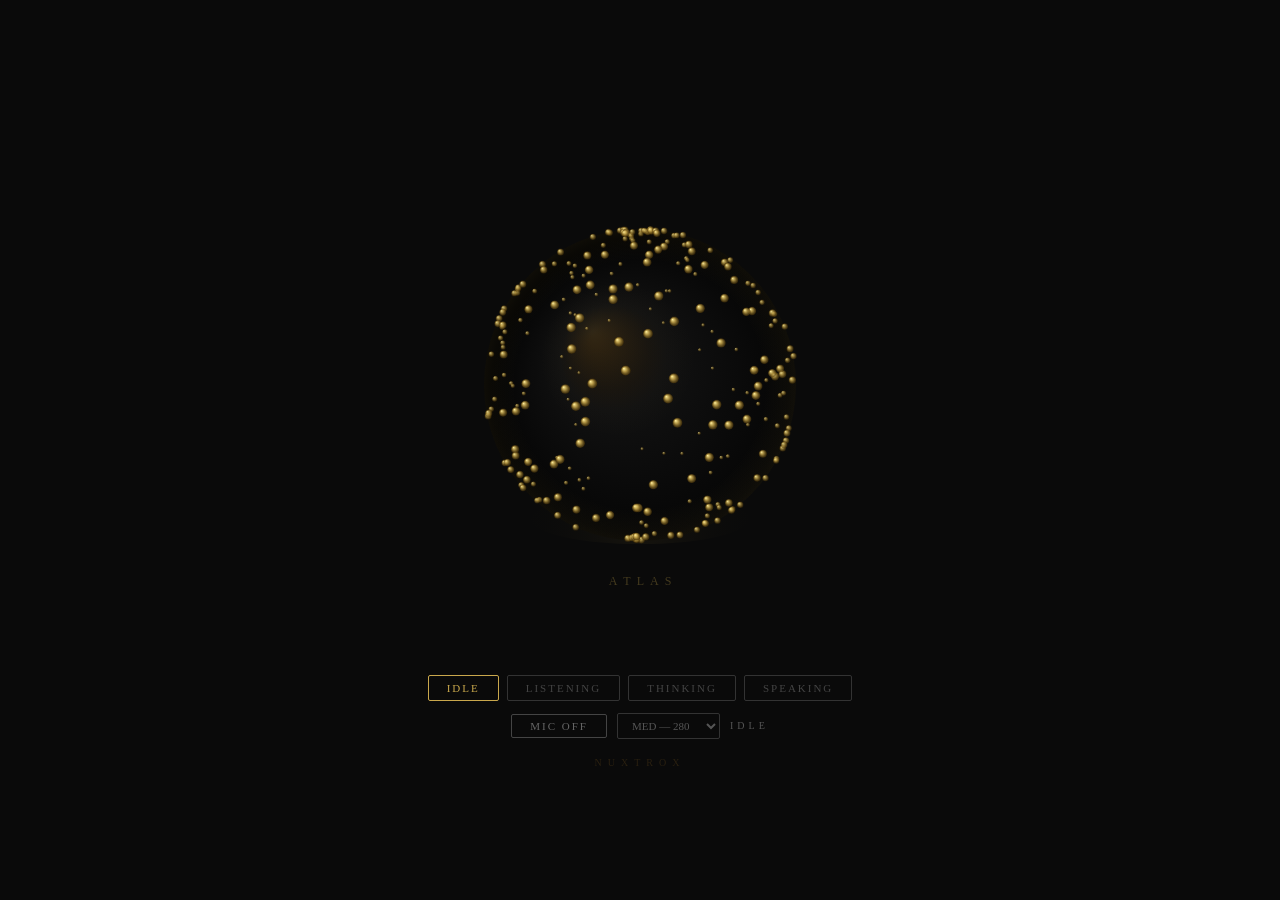
<file: Atlas Orb Final.html>
<!DOCTYPE html>
<html lang="en">
<head>
<meta charset="UTF-8">
<meta name="viewport" content="width=device-width, initial-scale=1.0">
<title>Atlas Orb v2 — NUXTROX</title>
<style>
  *{margin:0;padding:0;box-sizing:border-box;}
  body{background:#0a0a0a;display:flex;flex-direction:column;align-items:center;justify-content:center;min-height:100vh;font-family:Georgia,serif;}
  canvas{display:block;border-radius:16px;}
  #ui{display:flex;flex-direction:column;align-items:center;gap:12px;margin-top:22px;}
  .btn-state{font-family:Georgia,serif;font-size:11px;letter-spacing:2px;padding:6px 18px;border-radius:2px;cursor:pointer;background:#0a0a0a;transition:all 0.3s;}
  .btn-state:hover{background:#1a1508;}
  #micBtn{font-family:Georgia,serif;font-size:11px;letter-spacing:2px;padding:5px 18px;border-radius:2px;cursor:pointer;background:#0a0a0a;border:1px solid #444;color:#666;transition:all 0.3s;}
  #quality{font-family:Georgia,serif;font-size:11px;background:#0a0a0a;color:#555;border:1px solid #333;padding:5px 10px;border-radius:2px;}
  #stateLabel{font-family:Georgia,serif;font-size:10px;letter-spacing:4px;color:#555;}
  #brand{font-family:Georgia,serif;font-size:10px;letter-spacing:6px;color:#2a2010;margin-top:18px;}
</style>
</head>
<body>

<canvas id="orb"></canvas>

<div id="ui">
  <div style="display:flex;gap:8px;">
    <button class="btn-state" onclick="setState('idle')"   id="s0" style="border:1px solid #C9A84C;color:#C9A84C;">IDLE</button>
    <button class="btn-state" onclick="setState('listen')" id="s1" style="border:1px solid #333;color:#444;">LISTENING</button>
    <button class="btn-state" onclick="setState('think')"  id="s2" style="border:1px solid #333;color:#444;">THINKING</button>
    <button class="btn-state" onclick="setState('speak')"  id="s3" style="border:1px solid #333;color:#444;">SPEAKING</button>
  </div>
  <div style="display:flex;gap:10px;align-items:center;">
    <button id="micBtn" onclick="toggleMic()">MIC OFF</button>
    <select id="quality" onchange="setQuality(this.value)">
      <option value="low">LOW — 180</option>
      <option value="med" selected>MED — 280</option>
      <option value="high">HIGH — 400</option>
    </select>
    <div id="stateLabel">IDLE</div>
  </div>
</div>

<div id="brand">NUXTROX</div>

<script>
// ── CONFIG ────────────────────────────────────────────────────────
const CFG = {
  quality: 'med',
  particleCounts: {low:180, med:280, high:400},
  rotation:  {base:0.0014, active:0.0020},
  curl:      {base:0.007},
  damping:   {lat:0.74, lon:0.74},
  transition:{sec:0.55},
  glow:      {idle:0.07, listen:0.28, think:0.18, speak:0.36},
  burst:     {idle:3,    listen:20,   think:8,    speak:24},
  wave: {
    speed:  2.8,
    decay:  1.6,
    lift:   34,
    count:  6,
    minAmp: 0.08,
  },
};

// ── CANVAS — RESPONSIVE ───────────────────────────────────────────
const cv = document.getElementById('orb');
const ctx = cv.getContext('2d');
let W,H,cx,cy,SR;
function resize(){
  W = Math.min(window.innerWidth - 40, 780);
  H = Math.min(W * 0.70, 520);
  cv.width=W; cv.height=H;
  cv.style.width=W+'px'; cv.style.height=H+'px';
  cx=W/2; cy=H/2-8; SR=Math.min(W,H)*0.300;
}
resize();
window.addEventListener('resize', resize);

// ── SIMPLEX NOISE ─────────────────────────────────────────────────
const _p=(()=>{const a=[...Array(256)].map((_,i)=>i);for(let i=255;i>0;i--){const j=Math.floor(Math.random()*(i+1));[a[i],a[j]]=[a[j],a[i]];}return a;})();
const P=new Uint8Array(512);for(let i=0;i<512;i++)P[i]=_p[i&255];
const F2=0.5*(Math.sqrt(3)-1),G2=(3-Math.sqrt(3))/6;
const GV=[[1,1],[-1,1],[1,-1],[-1,-1],[1,0],[-1,0],[0,1],[0,-1]];
function sn(x,y){
  const s=(x+y)*F2,i=Math.floor(x+s),j=Math.floor(y+s);
  const t=(i+j)*G2,x0=x-(i-t),y0=y-(j-t);
  const i1=x0>y0?1:0,j1=x0>y0?0:1;
  const x1=x0-i1+G2,y1=y0-j1+G2,x2=x0-1+2*G2,y2=y0-1+2*G2;
  const ii=i&255,jj=j&255;
  const g0=P[ii+P[jj]]%8,g1=P[ii+i1+P[jj+j1]]%8,g2i=P[ii+1+P[jj+1]]%8;
  let n=0,t0=0.5-x0*x0-y0*y0,t1=0.5-x1*x1-y1*y1,t2=0.5-x2*x2-y2*y2;
  if(t0>=0){t0*=t0;n+=t0*t0*(GV[g0][0]*x0+GV[g0][1]*y0);}
  if(t1>=0){t1*=t1;n+=t1*t1*(GV[g1][0]*x1+GV[g1][1]*y1);}
  if(t2>=0){t2*=t2;n+=t2*t2*(GV[g2i][0]*x2+GV[g2i][1]*y2);}
  return 70*n;
}
const EPS=0.01;
function curlSphere(lat,lon,t,str){
  const dLat=(sn(lat+t*0.18,lon+EPS)-sn(lat+t*0.18,lon-EPS))/(2*EPS)*str;
  const dLon=(sn(lat+EPS,lon+t*0.18)-sn(lat-EPS,lon+t*0.18))/(2*EPS)*str/Math.max(Math.abs(Math.cos(lat)),0.12);
  return{dLat,dLon};
}

// ── WAVE SYSTEM ───────────────────────────────────────────────────
const waves=[];
function spawnWave(amplitude){
  if(waves.length>=CFG.wave.count) waves.shift();
  // Random point on unit sphere
  const th=Math.random()*Math.PI*2, ph=Math.acos(2*Math.random()-1);
  waves.push({
    ox:Math.sin(ph)*Math.cos(th),
    oy:Math.sin(ph)*Math.sin(th),
    oz:Math.cos(ph),
    radius:0,
    amp:amplitude,
  });
}
function angDist(ax,ay,az,bx,by,bz){
  return Math.acos(Math.max(-1,Math.min(1,ax*bx+ay*by+az*bz)));
}
function waveDisplace(ux,uy,uz){
  let total=0;
  for(let i=0;i<waves.length;i++){
    const w=waves[i];
    const dist=angDist(ux,uy,uz,w.ox,w.oy,w.oz);
    const diff=dist-w.radius;
    const width=0.38;
    if(Math.abs(diff)<width){
      const profile=Math.cos((diff/width)*(Math.PI/2));
      const decay=Math.exp(-w.radius*CFG.wave.decay);
      total+=profile*w.amp*decay*CFG.wave.lift;
    }
  }
  return total;
}

// ── PARTICLES ─────────────────────────────────────────────────────
let dots=[];
const PHI=Math.PI*(3-Math.sqrt(5));
function buildParticles(n){
  dots=[];
  for(let i=0;i<n;i++){
    const y=1-(i/(n-1))*2,r=Math.sqrt(1-y*y),th=PHI*i;
    dots.push({
      lat:Math.asin(Math.max(-1,Math.min(1,y))),
      lon:Math.atan2(r*Math.sin(th),r*Math.cos(th)),
      seed:Math.random()*100,
      phase:Math.random()*Math.PI*2,
      pAmp:0.5+Math.random()*0.9,
      velLat:0,velLon:0,
    });
  }
}
buildParticles(CFG.particleCounts[CFG.quality]);
function setQuality(q){CFG.quality=q;buildParticles(CFG.particleCounts[q]);}

// ── STATE ─────────────────────────────────────────────────────────
const STATES=['idle','listen','think','speak'];
const BIDS=['s0','s1','s2','s3'];
let currentState='idle',prevState='idle',transT=1.0;
let smoothAmp=0,lastWaveSpawn=0;

function setState(s){
  if(s===currentState)return;
  prevState=currentState;currentState=s;transT=0;
  BIDS.forEach((id,i)=>{
    const b=document.getElementById(id);
    b.style.borderColor=STATES[i]===s?'#C9A84C':'#333';
    b.style.color=STATES[i]===s?'#C9A84C':'#444';
  });
  document.getElementById('stateLabel').textContent=s.toUpperCase();
  if(s==='listen'&&!micOn) toggleMic();
}
setState('idle');

function lerp(a,b,t){return a+(b-a)*t;}
function ease(t){return t<0.5?2*t*t:1-Math.pow(-2*t+2,2)/2;}

// ── AUDIO ─────────────────────────────────────────────────────────
let analyser=null,dataArr=null,micOn=false,audioCtx=null,micStream=null;
async function toggleMic(){
  if(micOn){stopMic();return;}
  try{
    micStream=await navigator.mediaDevices.getUserMedia({audio:true,video:false});
    audioCtx=new(window.AudioContext||window.webkitAudioContext)();
    const src=audioCtx.createMediaStreamSource(micStream);
    analyser=audioCtx.createAnalyser();
    analyser.fftSize=256;analyser.smoothingTimeConstant=0.75;
    src.connect(analyser);
    dataArr=new Uint8Array(analyser.frequencyBinCount);
    micOn=true;
    const b=document.getElementById('micBtn');
    b.textContent='MIC ON';b.style.borderColor='#C9A84C';b.style.color='#C9A84C';
  }catch(e){
    document.getElementById('stateLabel').textContent='MIC DENIED';
  }
}
function stopMic(){
  if(micStream)micStream.getTracks().forEach(t=>t.stop());
  if(audioCtx)audioCtx.close();
  analyser=null;micOn=false;smoothAmp=0;
  const b=document.getElementById('micBtn');
  b.textContent='MIC OFF';b.style.borderColor='#444';b.style.color='#666';
}
function getRawAmp(){
  if(!analyser||!dataArr)return 0;
  analyser.getByteFrequencyData(dataArr);
  let s=0;for(let i=2;i<20;i++)s+=dataArr[i];
  return Math.min(s/(18*255),1);
}

// ── ROTATION ──────────────────────────────────────────────────────
let rotY=0;
const rotXA=0.20;
function rot(x,y,z){
  const x2=x*Math.cos(rotY)+z*Math.sin(rotY);
  const z2=-x*Math.sin(rotY)+z*Math.cos(rotY);
  return{x:x2,y:y*Math.cos(rotXA)-z2*Math.sin(rotXA),z:y*Math.sin(rotXA)+z2*Math.cos(rotXA)};
}

// ── DRAW ──────────────────────────────────────────────────────────
function drawSphere(glow,pa){
  // Shadow
  const shd=ctx.createRadialGradient(cx,cy+SR*0.90,SR*0.08,cx,cy+SR*0.90,SR*0.82);
  shd.addColorStop(0,`rgba(201,168,76,${0.06+pa*0.05})`);
  shd.addColorStop(1,'rgba(0,0,0,0)');
  ctx.beginPath();ctx.ellipse(cx,cy+SR*0.86,SR*0.70,SR*0.16,0,0,Math.PI*2);
  ctx.fillStyle=shd;ctx.fill();

  // Base sphere
  const bg=ctx.createRadialGradient(cx-SR*0.28,cy-SR*0.28,SR*0.04,cx+SR*0.08,cy+SR*0.08,SR*1.04);
  bg.addColorStop(0,'#1e1408');bg.addColorStop(0.3,'#111');
  bg.addColorStop(0.8,'#070707');bg.addColorStop(1,'#020202');
  ctx.beginPath();ctx.arc(cx,cy,SR,0,Math.PI*2);
  ctx.fillStyle=bg;ctx.fill();

  // Specular highlight
  const sp=ctx.createRadialGradient(cx-SR*0.30,cy-SR*0.34,1,cx-SR*0.14,cy-SR*0.16,SR*0.50);
  sp.addColorStop(0,`rgba(255,232,148,${0.08+glow*0.16})`);
  sp.addColorStop(0.55,`rgba(201,168,76,${0.02+glow*0.05})`);
  sp.addColorStop(1,'rgba(201,168,76,0)');
  ctx.beginPath();ctx.arc(cx,cy,SR,0,Math.PI*2);
  ctx.fillStyle=sp;ctx.fill();

  // Thinking shimmer
  if(currentState==='think'||prevState==='think'){
    const tb=currentState==='think'?ease(transT):1-ease(transT);
    if(tb>0.01){
      for(let i=0;i<3;i++){
        const a=T*1.2+i*(Math.PI*2/3);
        const gs=ctx.createRadialGradient(
          cx+Math.cos(a)*SR*0.38,cy+Math.sin(a)*SR*0.38,SR*0.04,
          cx+Math.cos(a)*SR*0.38,cy+Math.sin(a)*SR*0.38,SR*0.52
        );
        gs.addColorStop(0,`rgba(201,168,76,${0.09*tb})`);
        gs.addColorStop(1,'rgba(201,168,76,0)');
        ctx.beginPath();ctx.arc(cx,cy,SR,0,Math.PI*2);
        ctx.fillStyle=gs;ctx.fill();
      }
    }
  }

  // Rim glow
  const rim=ctx.createRadialGradient(cx,cy,SR*0.80,cx,cy,SR*1.08);
  rim.addColorStop(0,'rgba(201,168,76,0)');
  rim.addColorStop(0.55,`rgba(201,168,76,${0.03+glow*0.16})`);
  rim.addColorStop(1,`rgba(201,168,76,${0.07+glow*0.46})`);
  ctx.beginPath();ctx.arc(cx,cy,SR,0,Math.PI*2);
  ctx.fillStyle=rim;ctx.fill();
}

function drawDot(px,py,r,depth){
  if(r<0.3)return;
  const fb=0.12+depth*0.58;
  const g=ctx.createRadialGradient(px-r*0.36,py-r*0.40,r*0.04,px,py,r);
  g.addColorStop(0,`rgba(255,238,155,${0.42+fb})`);
  g.addColorStop(0.42,`rgba(201,168,76,${0.48+fb*0.55})`);
  g.addColorStop(1,`rgba(72,50,6,${0.28+depth*0.38})`);
  ctx.beginPath();ctx.arc(px,py,r,0,Math.PI*2);
  ctx.fillStyle=g;ctx.fill();
}

// ── MAIN LOOP ─────────────────────────────────────────────────────
let T=0,rafId=null;

function frame(){
  T+=0.016;
  if(transT<1) transT=Math.min(1,transT+(0.016/CFG.transition.sec));
  const te=ease(transT);

  // Amplitude
  let rawAmp=0;
  if(currentState==='listen'&&micOn){
    rawAmp=getRawAmp();
    if(rawAmp>smoothAmp) smoothAmp+=(rawAmp-smoothAmp)*0.60;
    else smoothAmp+=(rawAmp-smoothAmp)*0.07;
  } else if(currentState==='speak'){
    rawAmp=0.18+Math.abs(Math.sin(T*2.0))*0.24+Math.abs(Math.sin(T*5.1+0.9))*0.13+Math.abs(Math.sin(T*12.3+2.0))*0.06;
    if(rawAmp>smoothAmp) smoothAmp+=(rawAmp-smoothAmp)*0.45;
    else smoothAmp+=(rawAmp-smoothAmp)*0.10;
  } else {
    smoothAmp*=0.90;
  }

  const idleBreath=(currentState==='idle')?0.010+Math.sin(T*0.62)*0.007:0;
  const pa=(currentState==='listen'||currentState==='speak')?smoothAmp:idleBreath;

  // Wave spawning
  const canSpawn=(currentState==='listen'||currentState==='speak');
  if(canSpawn&&smoothAmp>CFG.wave.minAmp&&(T-lastWaveSpawn)>0.18){
    spawnWave(smoothAmp);
    lastWaveSpawn=T;
  }
  if(currentState==='idle'&&T-lastWaveSpawn>3.5){
    spawnWave(0.12);
    lastWaveSpawn=T;
  }

  // Advance waves
  for(let i=waves.length-1;i>=0;i--){
    waves[i].radius+=CFG.wave.speed*0.016;
    if(waves[i].radius>Math.PI) waves.splice(i,1);
  }

  // Interpolated values
  const gGet=s=>CFG.glow[s]||CFG.glow.idle;
  const bGet=s=>CFG.burst[s]||CFG.burst.idle;
  const tGlow=lerp(gGet(prevState),gGet(currentState),te);
  const tBurst=lerp(bGet(prevState),bGet(currentState),te);

  rotY+=lerp(CFG.rotation.base,CFG.rotation.active,te);
  const curlStr=CFG.curl.base+(currentState==='idle'?0:0.003);
  const baseR=SR+pa*tBurst+(idleBreath*SR*0.04);

  // Update particles
  dots.forEach(d=>{
    const{dLat,dLon}=curlSphere(d.lat+d.seed,d.lon+d.seed,T,curlStr);
    const kick=pa*d.pAmp*0.005;
    d.velLat+=dLat+(Math.random()-0.5)*kick;
    d.velLon+=dLon+(Math.random()-0.5)*kick;
    d.velLat*=CFG.damping.lat;
    d.velLon*=CFG.damping.lon;
    d.lat=Math.max(-Math.PI/2+0.05,Math.min(Math.PI/2-0.05,d.lat+d.velLat));
    d.lon+=d.velLon;
    if(d.lon>Math.PI)d.lon-=Math.PI*2;
    if(d.lon<-Math.PI)d.lon+=Math.PI*2;
  });

  ctx.fillStyle='#0a0a0a';ctx.fillRect(0,0,W,H);
  drawSphere(tGlow,pa);

  // Project, wave-displace, sort, draw
  const proj=dots.map(d=>{
    const cl=Math.cos(d.lat);
    const ux=cl*Math.cos(d.lon),uy=Math.sin(d.lat),uz=cl*Math.sin(d.lon);
    const p=rot(ux,uy,uz);
    const lift=waveDisplace(ux,uy,uz);
    const r=baseR+lift;
    const depth=(p.z+1)/2;
    return{px:cx+p.x*r,py:cy+p.y*r,pz:p.z,depth,pAmp:d.pAmp};
  });

  proj.sort((a,b)=>a.pz-b.pz);
  proj.forEach(d=>{
    if(d.depth<0.04)return;
    const baseSize=1.6+d.depth*3.4;
    const soundSize=pa*d.pAmp*3.5*d.depth;
    drawDot(d.px,d.py,baseSize+soundSize,d.depth);
  });

  ctx.font='400 12px Georgia,serif';
  ctx.fillStyle=`rgba(201,168,76,${0.18+tGlow*1.8})`;
  ctx.textAlign='center';
  ctx.fillText('A  T  L  A  S',cx,cy+SR+44);

  rafId=requestAnimationFrame(frame);
}

// Pause when hidden
document.addEventListener('visibilitychange',()=>{
  if(document.hidden){cancelAnimationFrame(rafId);rafId=null;}
  else if(!rafId) rafId=requestAnimationFrame(frame);
});

frame();
</script>
</body>
</html>
</file>
